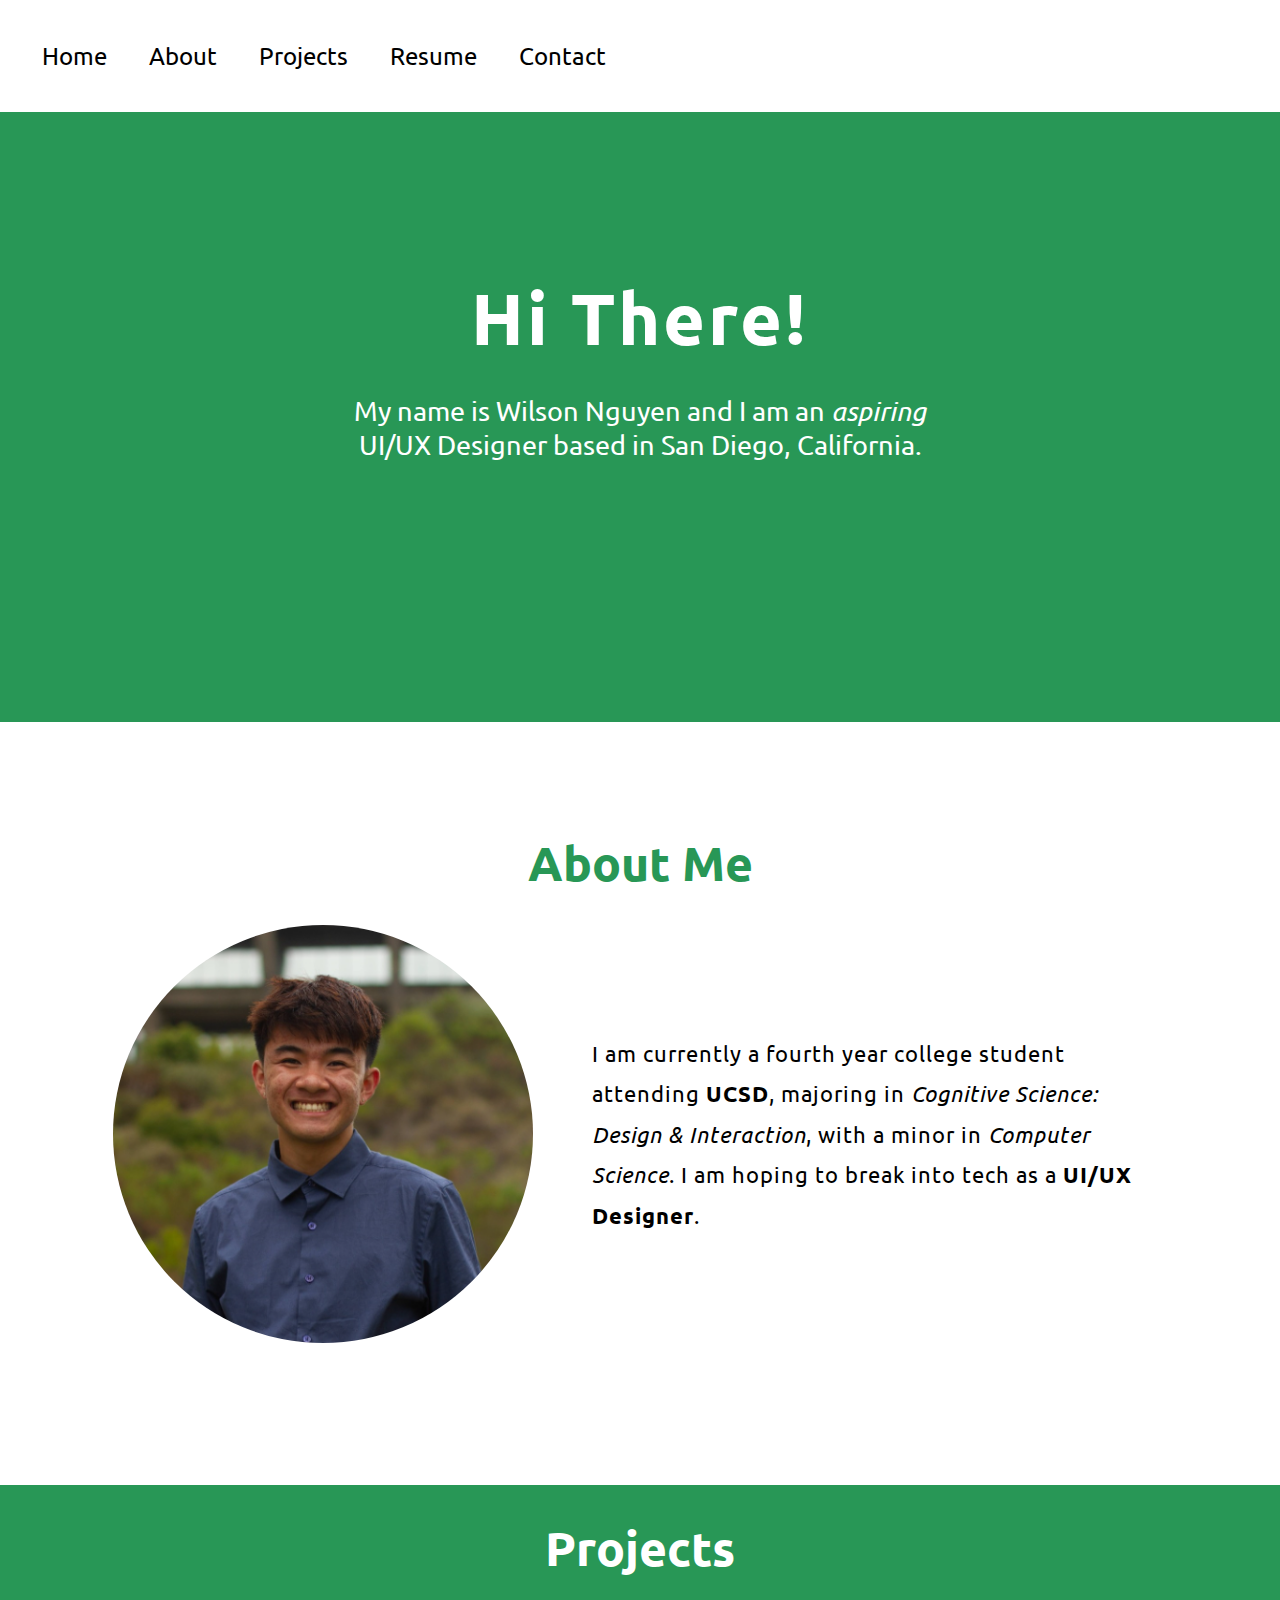
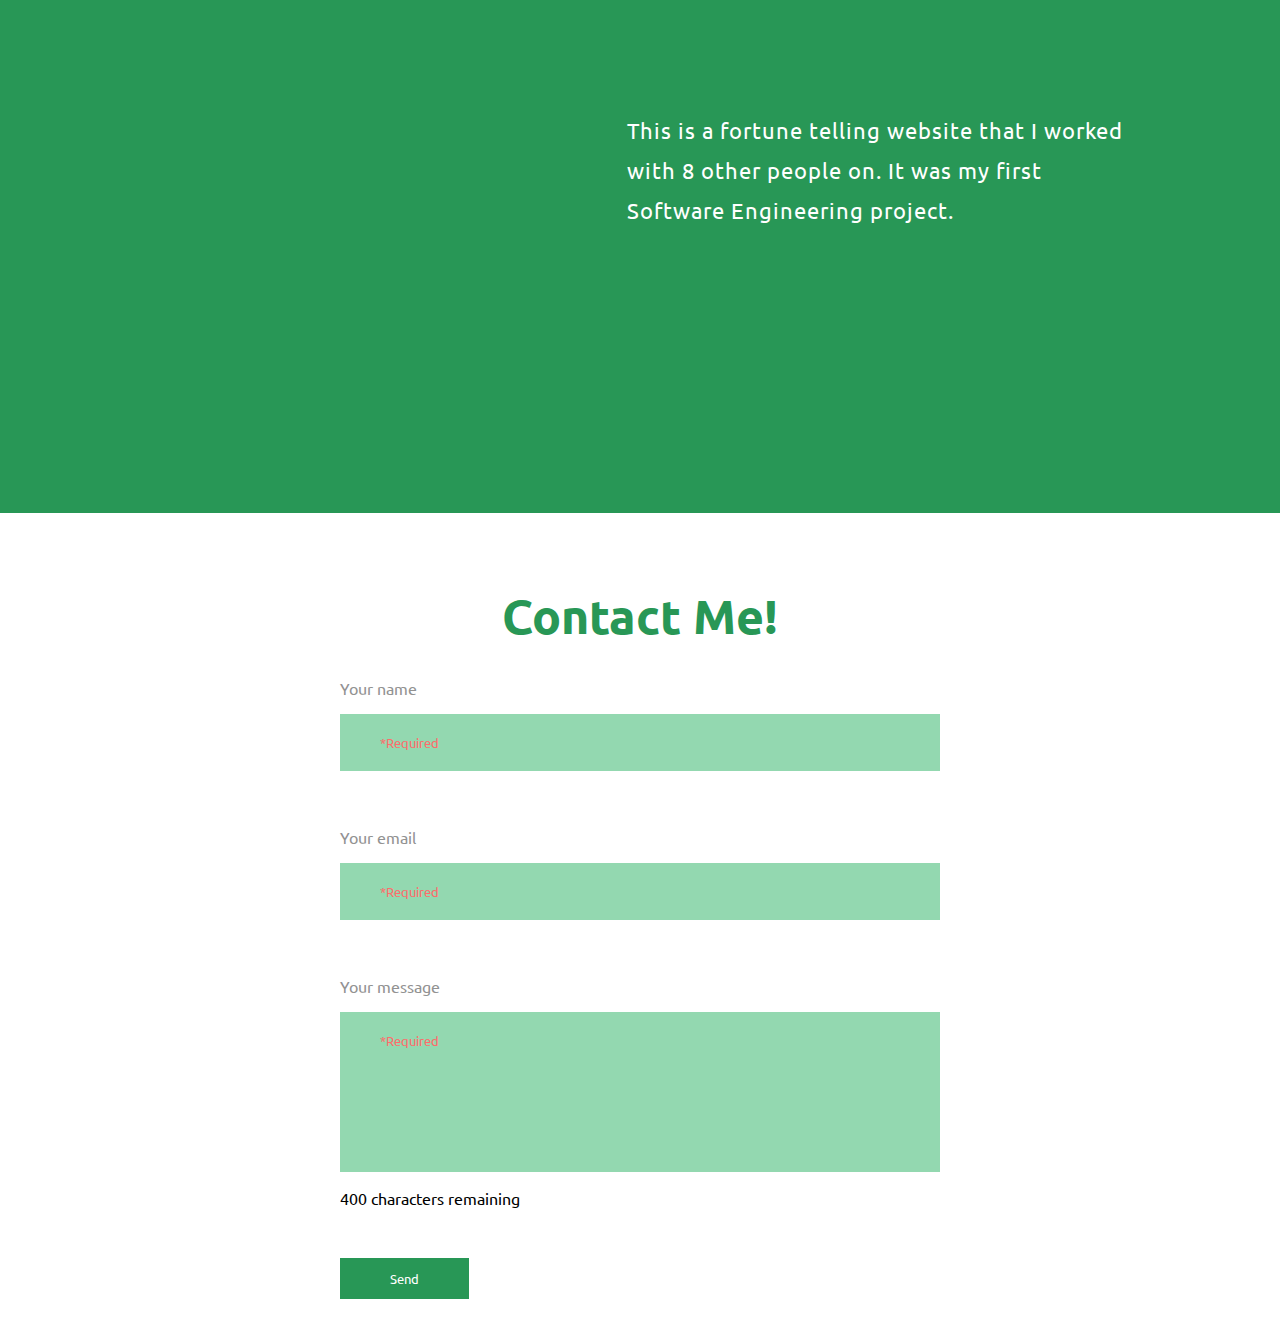
<file: index.html>
<!DOCTYPE html>
<html lang="en">

<head>
	<meta charset="utf-8" />
	<meta name="description" content="Non-styled Portfolio Page" />
	<meta name="keywords" content="HTML" />
	<meta name="author" content="Wilson Nguyen" />
	<meta name="viewport" content="width=device-width, initial-scale=1.0" />
	<title>CSE 134B Homework 4 Website</title>
    <link href="styles/main.css" rel="stylesheet" />

    <link rel="preconnect" href="https://fonts.googleapis.com">
    <link rel="preconnect" href="https://fonts.gstatic.com" crossorigin>
    <link href="https://fonts.googleapis.com/css2?family=Ubuntu&display=swap" rel="stylesheet">
    <script src="pagescript.js"></script>
</head>

<body>
    <header>
        <nav> 
        <!--
            <a href="#" class="toggle">
                <span class="bar"></span>
                <span class="bar"></span>
                <span class="bar"></span>
            </a>
        -->
            <div class="nav-links">
                <ul>
                    <li><a href="#home">Home</a></li>
                    <li><a href="#about">About</a></li>
                    <li><a href="#projects">Projects</a></li>
                    <li><a href="images/resume.pdf" target="_blank">Resume</a></li>
                    <li><a href="#contact">Contact</a></li>
                </ul>
            </div>
        </nav>
    </header>

    <main>
        <section class="hero" id="home">
        <h1>Hi There!</h1>
        <p>My name is <span class="name">Wilson Nguyen</span> 
            and I am an <em>aspiring</em> <br>UI/UX Designer 
            based in San Diego, California.</p>
        </section> 

        <section class="about-me" id="about">
            <h2>About Me</h2>
            <div class="profile-container">
                <img src="images/profile.png" alt="profilepic">
                <p id="abouttext">I am currently a fourth year college student attending <b>UCSD</b>, majoring in 
                    <i>Cognitive Science: Design & Interaction</i>, with a minor in <i>Computer Science</i>. I am hoping
                    to break into tech as a <strong>UI/UX Designer</strong>. 
                </p>
            </div>
        </section> 

        <section class="my-projects" id="projects">
            <h2>Projects</h2>
            <div class="first-project">
                <iframe src="https://cse110-sp23-group6.github.io/SixthSense/" title="Sixth Sense"></iframe>
                <p id="6thdescription">This is a fortune telling website that I worked with 8 other people on.
                    It was my first Software Engineering project. 
                </p>
            </div>
        </section>

        <section class="contact-me" id="contact">
            <h2>Contact Me!</h2>
            <form id="form" action="https://httpbin.org" onsubmit="submitForm()">
                <label for="formName">Your name</label>
                <input name="formName" id="formName" type="text" placeholder="*Required" required oninput="nameMask();">
                <output id="nameError"></output>
                <!-- <output for="name" class="nameInfo"></output> -->
                <br>
                <br>

                <label for="formEmail">Your email</label>
                <input name="formEmail" id="formEmail" type="email" placeholder="*Required" required>
                <output class="emailError"></output>
                <!-- <output for="email" class="emailInfo"></output> -->
                <br>
                <br>

                <!-- <label for="phone">Your phone number</label>
                <input id="formPhone" type="text" placeholder="*Required" required>
                <output for="phone" class="phoneError"></output>
                <output for="phone" class="phoneInfo"></output>
                <br> -->

                <label for="formMessage">Your message</label>
                <textarea name="formMessage" id="formMessage" placeholder="*Required" required oninput="mask(); characterCount()" maxlength="400"></textarea>
                <output id="messageInfo">400 characters remaining</output>
                <br>
                <output id="messageError"></output>
                <br>

                <input type="hidden" id="possible_bot" name="possible_bot" value="true">
                <button type="submit">Send</button>
            </form>
        </section> 
    </main>
</body>
</html>
</file>
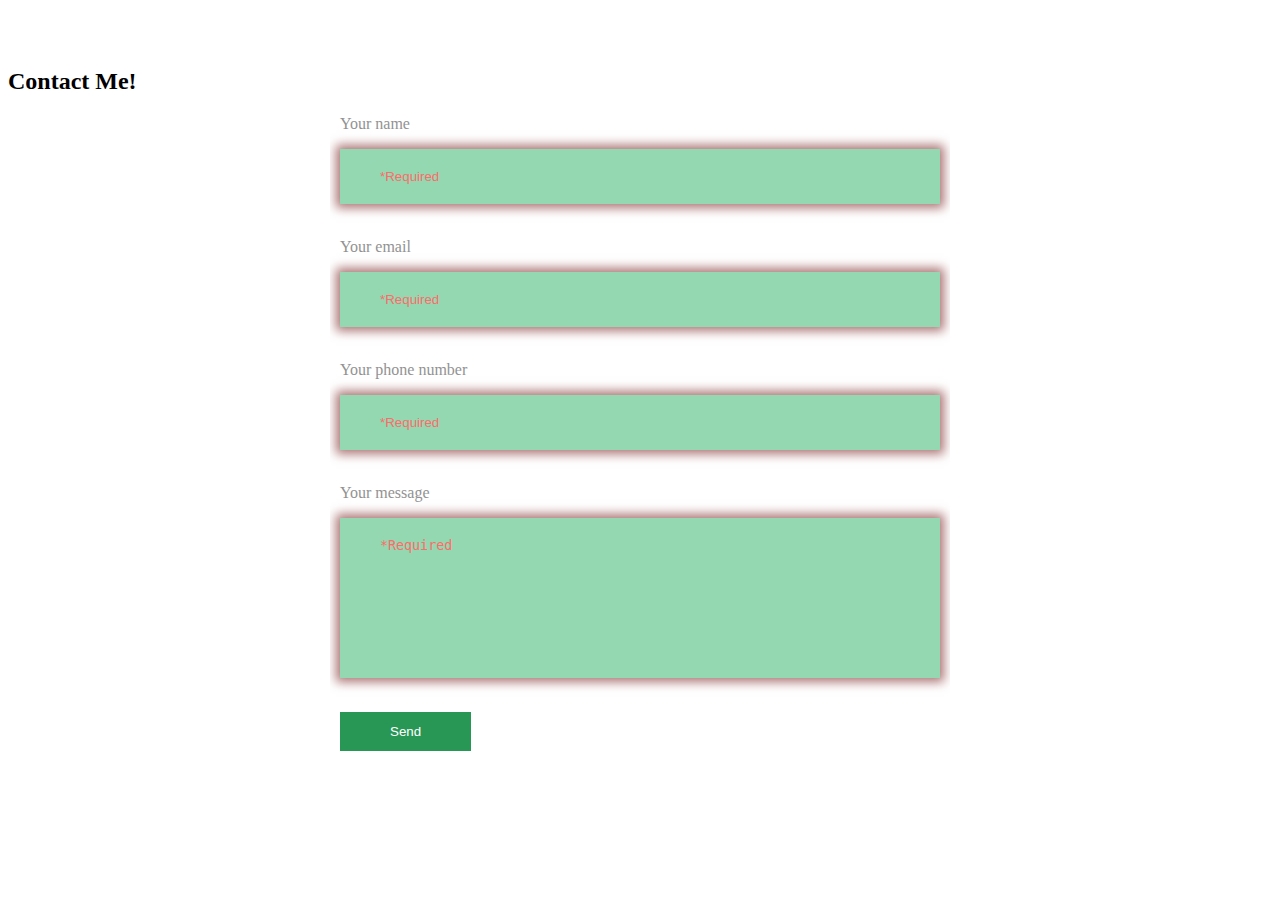
<file: form-no-js.html>
<!DOCTYPE html>
<html lang="en">

<head>
	<meta charset="utf-8" />
	<meta name="description" content="Non-styled Portfolio Page" />
	<meta name="keywords" content="HTML" />
	<meta name="author" content="Wilson Nguyen" />
	<meta name="viewport" content="width=device-width, initial-scale=1.0" />
	<title>CSE 134B Homework 4 Form</title>

    <link rel="preconnect" href="https://fonts.googleapis.com">
    <link rel="preconnect" href="https://fonts.gstatic.com" crossorigin>
    <link href="https://fonts.googleapis.com/css2?family=Ubuntu&display=swap" rel="stylesheet">

    <style>
        .contact-me {
            padding: 40px 0;
        }

        form {
            max-width: 600px;
            margin: auto;
            padding:0 10px;
            overflow: hidden;
        }

        label {
            color: #929292;
        }

        input, textarea {
            display: block;
            width: 100%;
            box-sizing:border-box;
            margin: 16px 0;
            border: 0;
            background-color: #93d8b0;
            opacity: 100%;
            padding: 20px 40px;
            outline: none;
            transition: 0.3s;
            color: black;
        }

        input:focus, textarea:focus {
            box-shadow: 0 0 10px 4px #929292;

        }

        input:invalid, textarea:invalid {
            box-shadow: 0 0 10px 4px #ac7575;
        }

        ::placeholder {
            color: rgb(255, 107, 107);
        }

        textarea {
            resize: none;
            height: 160px;
        }

        button {
            color: white;
            float: left;
            border: 0;
            background: #289756;
            padding: 12px 50px;
            transition: 0.5s;
        }
    </style>
</head>

<body>
    <section class="contact-me" id="contact">
        <h2>Contact Me!</h2>
        <form action="https://httpbin.org/post" method="post">
            <label for="name">Your name</label>
            <input type="text" placeholder="*Required" required>
            <br>

            <label for="email">Your email</label>
            <input type="email" placeholder="*Required" required>
            <br>

            <label for="phone">Your phone number</label>
            <input type="text" placeholder="*Required" pattern="[0-9]+" required minlength="7" maxlength="13">
            <br>

            <label for="message">Your message</label>
            <textarea placeholder="*Required" minlength="20" maxlength="300" pattern="[A-Za-z0-9]+" required></textarea>
            <br>
            
            <input type="hidden" id="possible_bot" name="possible_bot" value="true">
            <button type="submit">Send</button>
        </form>
    </section> 
</body>
</html>
</file>
<file: styles/main.css>
* {
    font-family: 'Ubuntu', sans-serif;
    margin: 0;
    padding: 0;
    list-style: none;
    text-decoration: none;
}

body {
    min-height: 100vh;
    min-width: 400px;
}

nav ul li {
    display: inline-block;
    line-height: 80px;
    margin: 0 5px;
}

nav ul li a {
    color: black;
    font-size: 1.5rem;
    padding: 7px 13px;
    border-radius: 3px;
}

a.active, a:hover {
    background: #289756;
    transition: 0.3s;
    color: white;
}
*/

nav {
    display: flex;
    justify-content: space-between;
    align-items: center;
    background-color: white;
}


.nav-links ul {
    margin-left: 1.3em;
    padding: 0;
    display: flex;
}

.nav-links li  {
    text-align: right;
}

.nav-links li a {
    color: black;
    padding: 1rem;
    display: block;
    font-size: 1.5rem;
}

.nav-links li:hover {
    background: #289756;
    transition: 0.3s;
    color: white;
}

.nav-links li a:hover {
    color: white;
}

/*
.toggle {
    position: absolute;
    top: 0.75rem;
    right: 1rem;
    display: none;
    flex-direction: column;
    justify-content: space-between;
    width: 30px;
    height: 21px;
    cursor: pointer;
    margin-top: 18px;
    margin-right: 20px;
}

.toggle .bar {
    height: 3px;
    width: 100%;
    background-color: white;
    border-radius: 10px;
} */

h1 {
    font-size: 4.5rem;
    color: white;
    font-weight: 700;
    letter-spacing: 3px;
}

h2 {
    text-align: center;
    padding: 2rem;
    font-size: 3rem;
    color: #289756;
}

.hero {
    background-color: #289756;
    height: 450px;   
    padding-top: 10rem;
    padding-left: 5rem;
    padding-right: 5rem;
    align-items: center;
    display: flexbox;
    flex-wrap: wrap;
    text-align: center;
}

.hero p {
    font-size: 1.7rem;
    color: white;
    margin-top: 2rem;
    margin-bottom: 2rem;
}
.about-me {
    width: 100%;
    padding: 78px 0px;
}

.profile-container {
    display: flex;
    align-items: center;
    justify-content: space-around;
}

.about-me img {
    border-radius: 50%;
    margin-left: 8%;
    margin-right: 3%;
    height: auto;
    width: 420px;
}

.about-me p {
    font-size: 1.4rem;
    width: 550px;
    letter-spacing: 1px;
    line-height: 40px;
    margin-right: 10%;
}

.my-projects {
    display: flexbox;
    background-color: #289756;
    align-items: center;
    justify-content: space-around;
    
}

.my-projects h2 {
    color: white;
    margin-top: 5%;
}

.first-project {
    display: flex;
}

.first-project iframe {
    margin-left: 10%;
    margin-bottom: 8%;
    height: 400px;
    width: 29vw;
    border: 0;
    border-radius: 5%;
}

.first-project p {
    color: white;
    font-size: 1.4rem;
    width: 500px;
    letter-spacing: 1px;
    line-height: 40px;
    margin-left: 10%;
    margin-top: 100px;
}

.contact-me {
    padding: 40px 0;
}

form {
    max-width: 600px;
    margin: auto;
    padding:0 10px;
    overflow: hidden;
}

label {
    color: #929292;
    margin-top: 15%;
}

input, textarea {
    display: block;
    width: 100%;
    box-sizing:border-box;
    margin: 16px 0;
    border: 0;
    background-color: #93d8b0;
    opacity: 100%;
    padding: 20px 40px;
    outline: none;
    transition: 0.3s;
    color: black;
}

input:focus, textarea:focus {
    box-shadow: 0 0 10px 4px #929292;

}

#nameError {
    color: red;
}

::placeholder {
    color: rgb(255, 107, 107);
}

#messageError {
    color: red;
}

textarea {
    resize: none;
    height: 160px;
}


.fade-out {
    animation: fadeOut 2s forwards;
}

@keyframes fadeOut {
    0% {
        opacity: 100%;
    }

    100% {
        opacity: 0%;
    }
}

.warning:focus {
    box-shadow: 0 0 10px 4px #f5acac;
}

button {
    color: white;
    float: left;
    border: 0;
    background: #289756;
    padding: 12px 50px;
    transition: 0.5s;
    margin-top: 5%;
}



@media (max-width: 952px) {
    
    /* .toggle {
        display: flex;
    } */

    .hero {
        padding-top: 5rem;
    }

    .hero p {
        margin-top: 70px;
        font-size: 1.5rem;
    }
    h1 {
        font-size: 2.5rem;
    }
    .nav-links {
        width: 100%;
        top: 80px;
    }

    nav {
        flex-direction: column;
        align-items: flex-start;
    }

    .nav-links ul {
        margin: 0;
        width: 100%;
        flex-direction: column;
    }

    .nav-links li {
        display: block;
        text-align: center;
    }

    .nav-links li a {
        padding: .1rem 1rem;
    }

    .profile-container {
        flex-direction: column;
    }

    .profile-container img {
        margin: auto;
        margin-bottom: 40px;
        width: 300px;
    }

    .profile-container p {
        text-align: center;
        margin: auto;
        font-size: 1rem;
        width: 300px;
        line-height: 20px;
    }

    .my-projects {
        display: flexbox;
        flex-direction: column;
        justify-content: center;
        height: 750px;
    }

    .my-projects iframe {
        margin-left:30px;
        margin-right: 30px;
        width: 350px;
    }

    .my-projects {
        align-items: center;
    }

    .my-projects p {
        width: 350px;
        text-align: center;
        margin: auto;
        font-size: 1rem;
    }
}
</file>
